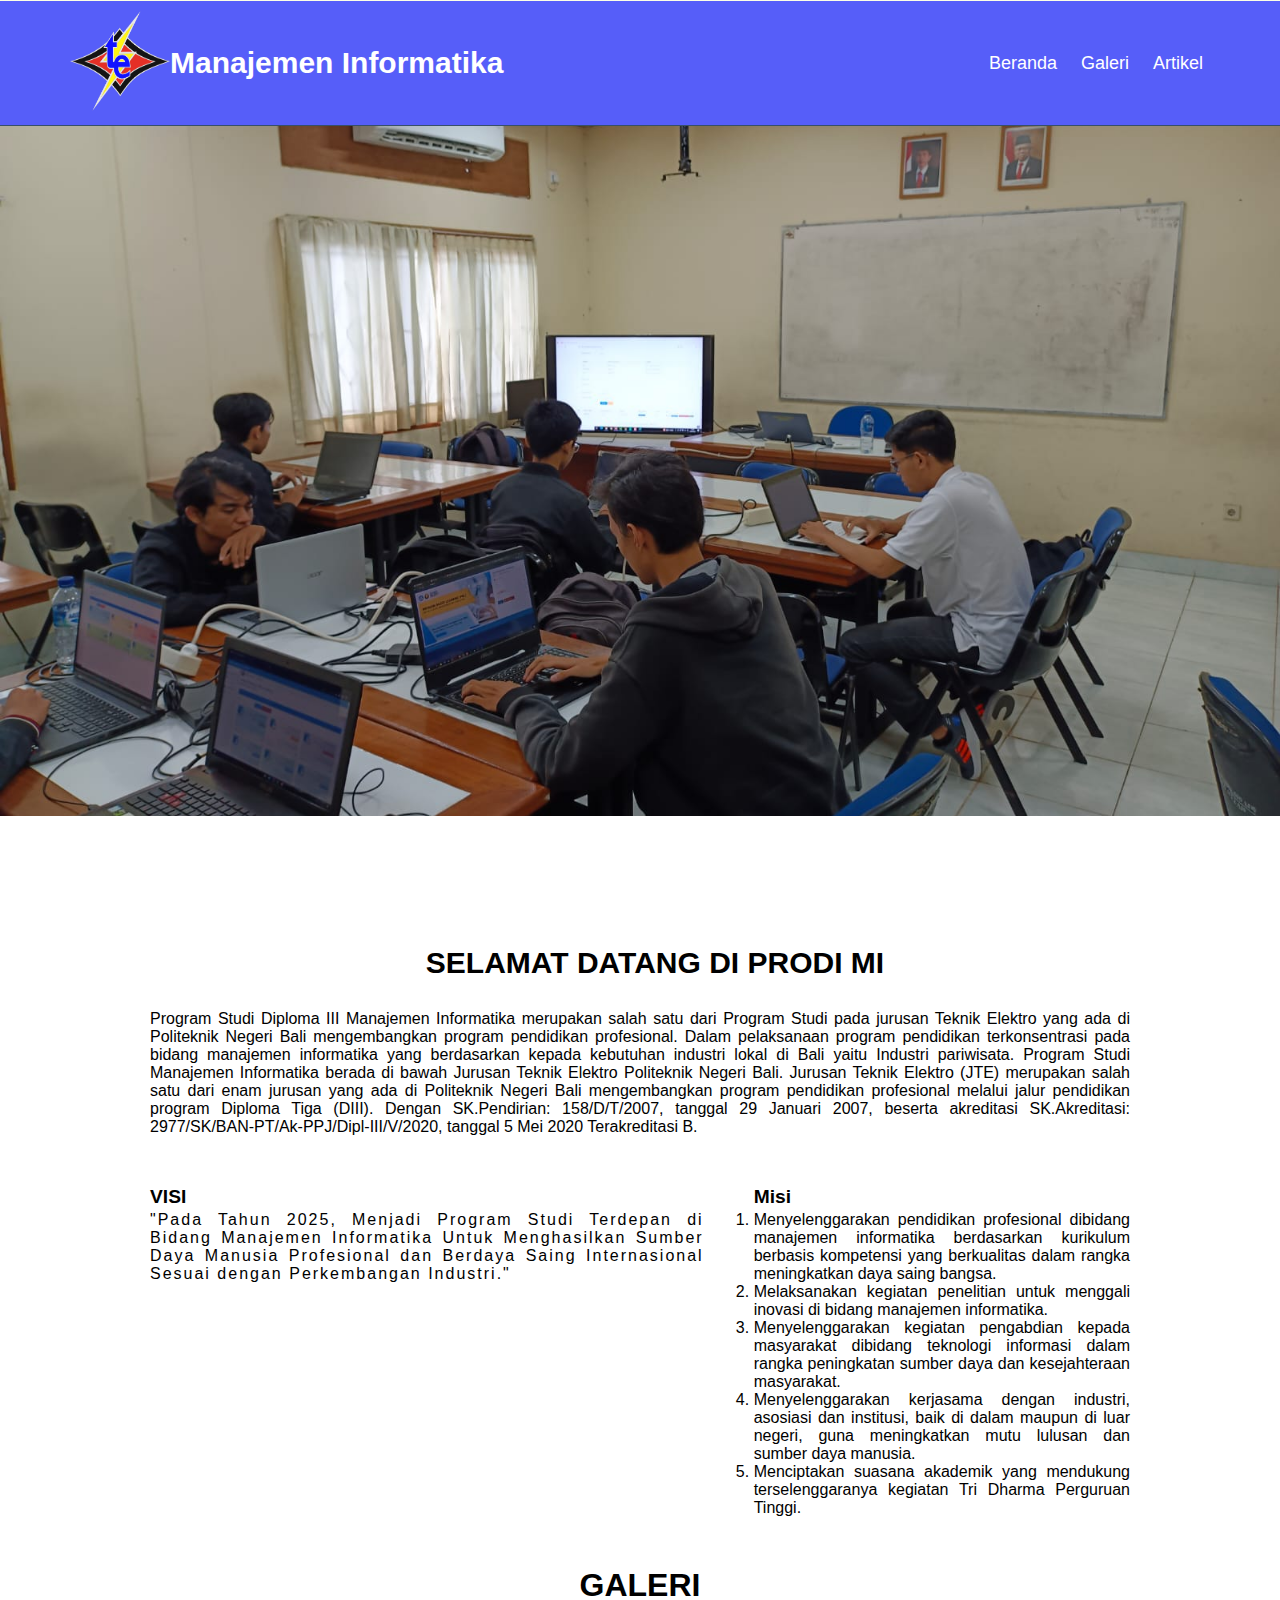
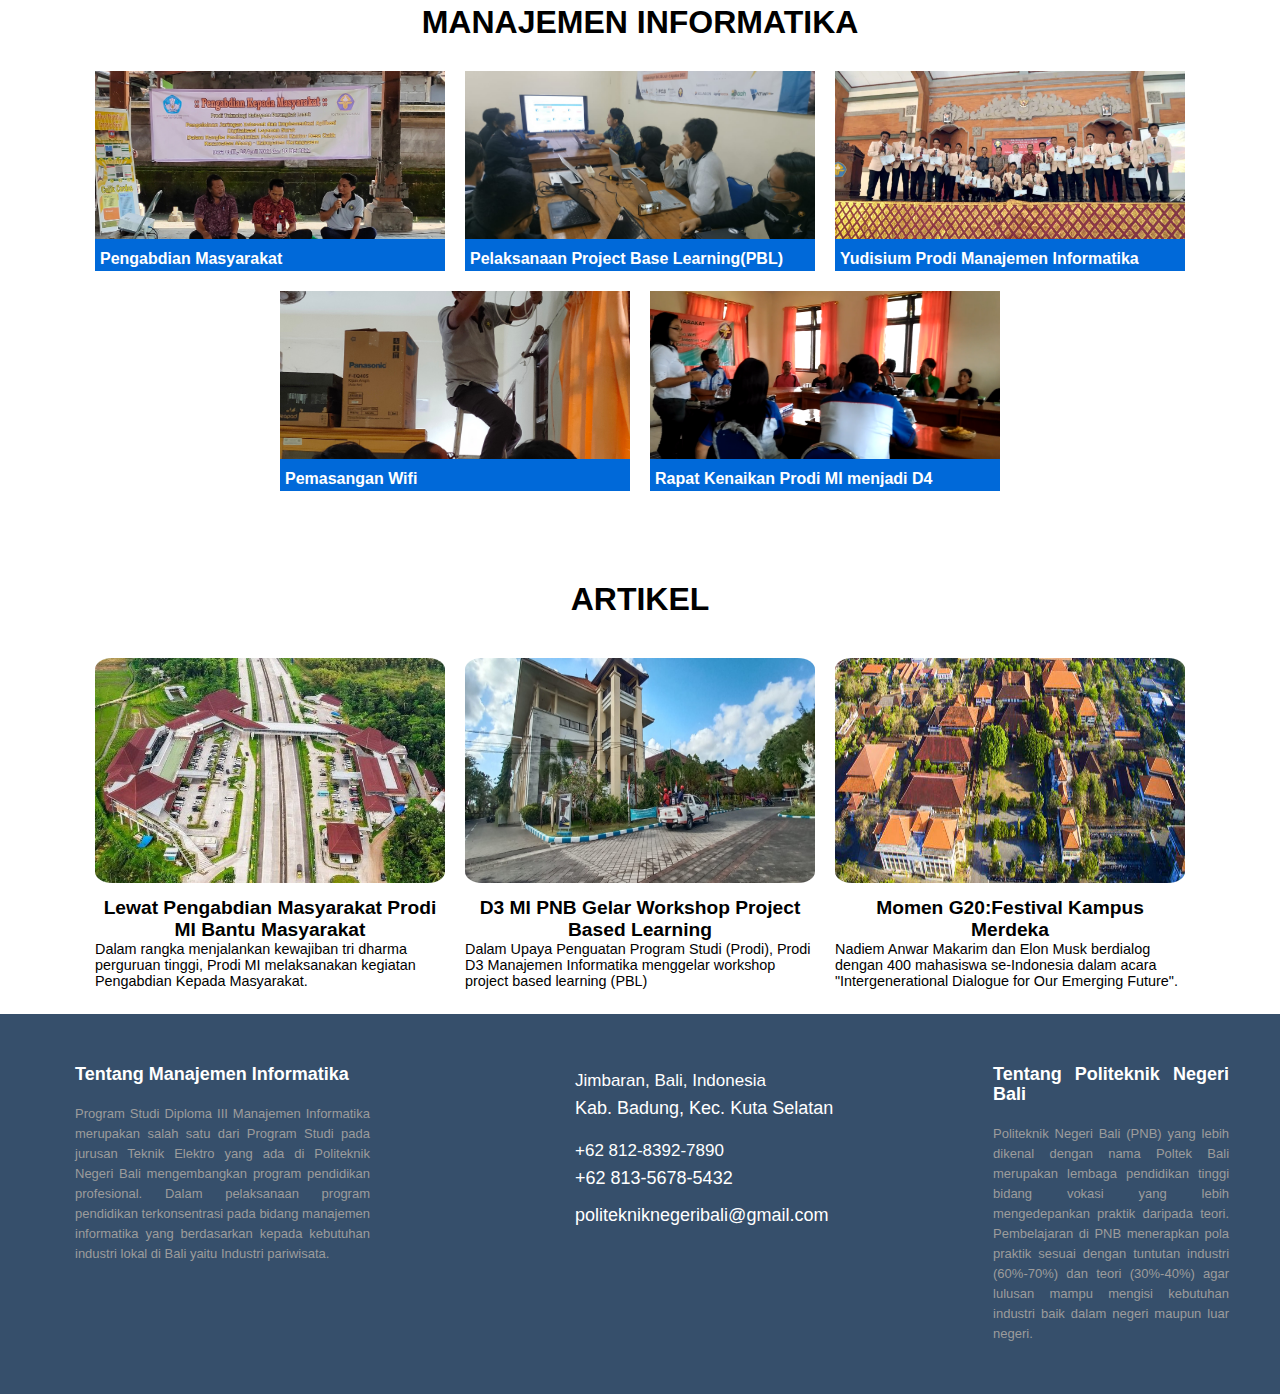
<file: index.html>
<!DOCTYPE html>
<html lang="en">
<head>
    <meta charset="UTF-8">
    <meta http-equiv="X-UA-Compatible" content="IE=edge">
    <meta name="viewport" content="width=device-width, initial-scale=1.0">
    <title>Manajemen Informatika</title>
    <link rel="stylesheet" href="style.css">

    
</head>
<body>

    <!--Navigasi -->
    <nav>
        <ul>
            <!--logo-->
            <li class="img"><a href="#"><img src="gambar/logo_te.png" alt="" width="90px"></a></li>
            <li class="logo">   Manajemen Informatika</li>
            <!-- Class Menu Items-->
            <div class="items" >
                <li><a href="#home">Beranda</a></li>
                <li><a href="#galeri">Galeri</a></li>
                <li><a href="#artikel">Artikel</a></li>
            </div>
        </ul>
    </nav>

    
    <!-- Halaman Slide Show-->
    <div class="slide">
        <div class="slide1"></div>
        <div class="slide2"></div>
        <div class="slide3"></div>
    </div>

    <!-- konten -->
    <section id="home">
        <div class="sambutan">
            <br><br><br><br> <br>
            <h1>SELAMAT DATANG DI PRODI MI</h1>
            <p>
                Program Studi Diploma III Manajemen Informatika merupakan salah satu dari Program Studi pada jurusan Teknik Elektro yang ada di Politeknik Negeri Bali mengembangkan program pendidikan profesional. Dalam pelaksanaan program pendidikan terkonsentrasi pada bidang manajemen informatika yang berdasarkan kepada kebutuhan industri lokal di Bali yaitu Industri pariwisata. Program Studi Manajemen Informatika berada di bawah Jurusan Teknik Elektro Politeknik Negeri Bali. Jurusan Teknik Elektro (JTE) merupakan salah satu dari enam jurusan yang ada di Politeknik Negeri Bali mengembangkan program pendidikan profesional melalui jalur pendidikan program Diploma Tiga (DIII). Dengan SK.Pendirian: 158/D/T/2007, tanggal 29 Januari 2007, beserta akreditasi SK.Akreditasi: 2977/SK/BAN-PT/Ak-PPJ/Dipl-III/V/2020, tanggal 5 Mei 2020 Terakreditasi B.
            </p>
        </div>
        <!--visi misi-->
        <div class="kontenvisi">
            <div class="container">
                <!--Visi Misi-->
                <div class="visiMisi">
    

                    <!--Visi -->
                    <div class="visi">
                        <h5> VISI</h5>
                        <h3>"Pada Tahun 2025, Menjadi Program Studi Terdepan di Bidang Manajemen Informatika Untuk Menghasilkan Sumber Daya Manusia Profesional dan Berdaya Saing Internasional Sesuai dengan Perkembangan Industri."</h3>
                    </div>
    
                    
                    <!--Misi-->
                    <div class="misi">
                        <h5>Misi</h5>
                        <p>
                            <ol type="1">
                                    <li>Menyelenggarakan pendidikan profesional dibidang manajemen informatika berdasarkan kurikulum berbasis kompetensi yang berkualitas dalam rangka meningkatkan daya saing bangsa.</li>
                                    <li>Melaksanakan kegiatan penelitian untuk menggali inovasi di bidang manajemen informatika.</li>
                                    <li>Menyelenggarakan kegiatan pengabdian kepada masyarakat dibidang teknologi informasi dalam rangka peningkatan sumber daya dan kesejahteraan masyarakat.</li>
                                    <li>Menyelenggarakan kerjasama dengan industri, asosiasi dan institusi, baik di dalam maupun di luar negeri, guna meningkatkan mutu lulusan dan sumber daya manusia.</li>
                                    <li>Menciptakan suasana akademik yang mendukung terselenggaranya kegiatan Tri Dharma Perguruan Tinggi.</li>  
                            </ol>
                        </p>
                    </div>
                </div>
            </div>
        </div>
    </section>

    <section id="galeri">
            <div class="galeri">
            <div class="container">
                <h2> GALERI <br> Manajemen Informatika</h2>
                <div class="boxGaleri">
                    <div class="perBox">
                        <img src="gambar/galeri1.jpg" alt="orang duduk">
                        <h3>Pengabdian Masyarakat</h3>
                    </div>
    
                    <div class="perBox">
                        <img src="gambar/galeri6.jpeg" alt="orang melihat ke proyektor">
                        <h3>Pelaksanaan Project Base Learning(PBL)</h3>
                    </div>
    
                    <div class="perBox">
                        <img src="gambar/galeri10.png" alt="foto bersama">
                        <h3>Yudisium Prodi Manajemen Informatika</h3>
                    </div>
    
                    <div class="perBox">
                        <img src="gambar/galeri2.jpg" alt="API">
                        <h3>Pemasangan Wifi</h3>
                    </div>
                    <div class="perBox">
                        <img src="gambar/galeri13.png" alt="Rapat">
                        <h3>Rapat Kenaikan Prodi MI menjadi D4</h3>
                    </div>    
                </div>
            </div>
        </div>
    </section>


    <!--Halaman Untuk Menu Artikel-->
    <section id="artikel">
        <div class="containerArtikelHome ">
            <h2>Artikel</h2>
    
            <div class="artikelHome">
                <div class="perArtikelHome">
                    <img src="gambar/galeri16.jpeg" alt="halaman luas">
                    <h3> Lewat Pengabdian Masyarakat Prodi MI Bantu Masyarakat </h3>
                    <p>
                        Dalam rangka menjalankan kewajiban tri dharma perguruan tinggi, Prodi MI melaksanakan kegiatan Pengabdian Kepada Masyarakat.
                    </p>
                </div>
    
                <div class="perArtikelHome">
                    <img src="gambar/galeri17.jpeg" alt="gedung">
                    <h3> D3 MI PNB Gelar Workshop Project Based Learning</h3>
                    <p>
                        Dalam Upaya Penguatan Program Studi (Prodi), Prodi D3 Manajemen Informatika menggelar workshop project based learning (PBL)
                    </p>
                </div>
    
    
                <div class="perArtikelHome">
                    <img src="gambar/R.jpeg" alt="kampus">
                    
                    <a href="artikel1.html"><h3>Momen G20:Festival Kampus Merdeka</h3></a>
                    <p>
                        Nadiem Anwar Makarim dan Elon Musk berdialog dengan 400 mahasiswa se-Indonesia dalam acara "Intergenerational Dialogue for Our Emerging Future".
                    </p>
                </div>
            </div>
        </div>
    </section>

    <footer class="footer-distributed">
        <div class="footer-left">

            <p class="footer-company-about">
                <span>Tentang Manajemen Informatika</span>
                Program Studi Diploma III Manajemen Informatika merupakan salah satu dari Program Studi pada jurusan Teknik Elektro yang ada di Politeknik Negeri Bali mengembangkan program pendidikan profesional. Dalam pelaksanaan program pendidikan terkonsentrasi pada bidang manajemen informatika yang berdasarkan kepada kebutuhan industri lokal di Bali yaitu Industri pariwisata.
            </p>

        </div>
        <div class="footer-center">
            <div>

                <p style="padding-bottom: 15px;"><span>Jimbaran, Bali, Indonesia</span>Kab. Badung, Kec. Kuta Selatan</p>
            </div>
            <div>

                <p style="padding-bottom: 15px;"><span>+62 812-8392-7890</span>+62 813-5678-5432</p>
            </div>
            <div>

                <p>politekniknegeribali@gmail.com</p>
            </div>
        </div>
        <div class="footer-right">
            <p class="footer-company-about">
                <span>Tentang Politeknik Negeri Bali</span>
                Politeknik Negeri Bali (PNB) yang lebih dikenal dengan nama Poltek Bali merupakan lembaga pendidikan tinggi bidang vokasi yang lebih mengedepankan praktik daripada teori. Pembelajaran di PNB menerapkan pola praktik sesuai dengan tuntutan industri (60%-70%) dan teori (30%-40%) agar lulusan mampu mengisi kebutuhan industri baik dalam negeri maupun luar negeri.
            </p>
        </div>    
    </footer>
</body>
</html>
</file>
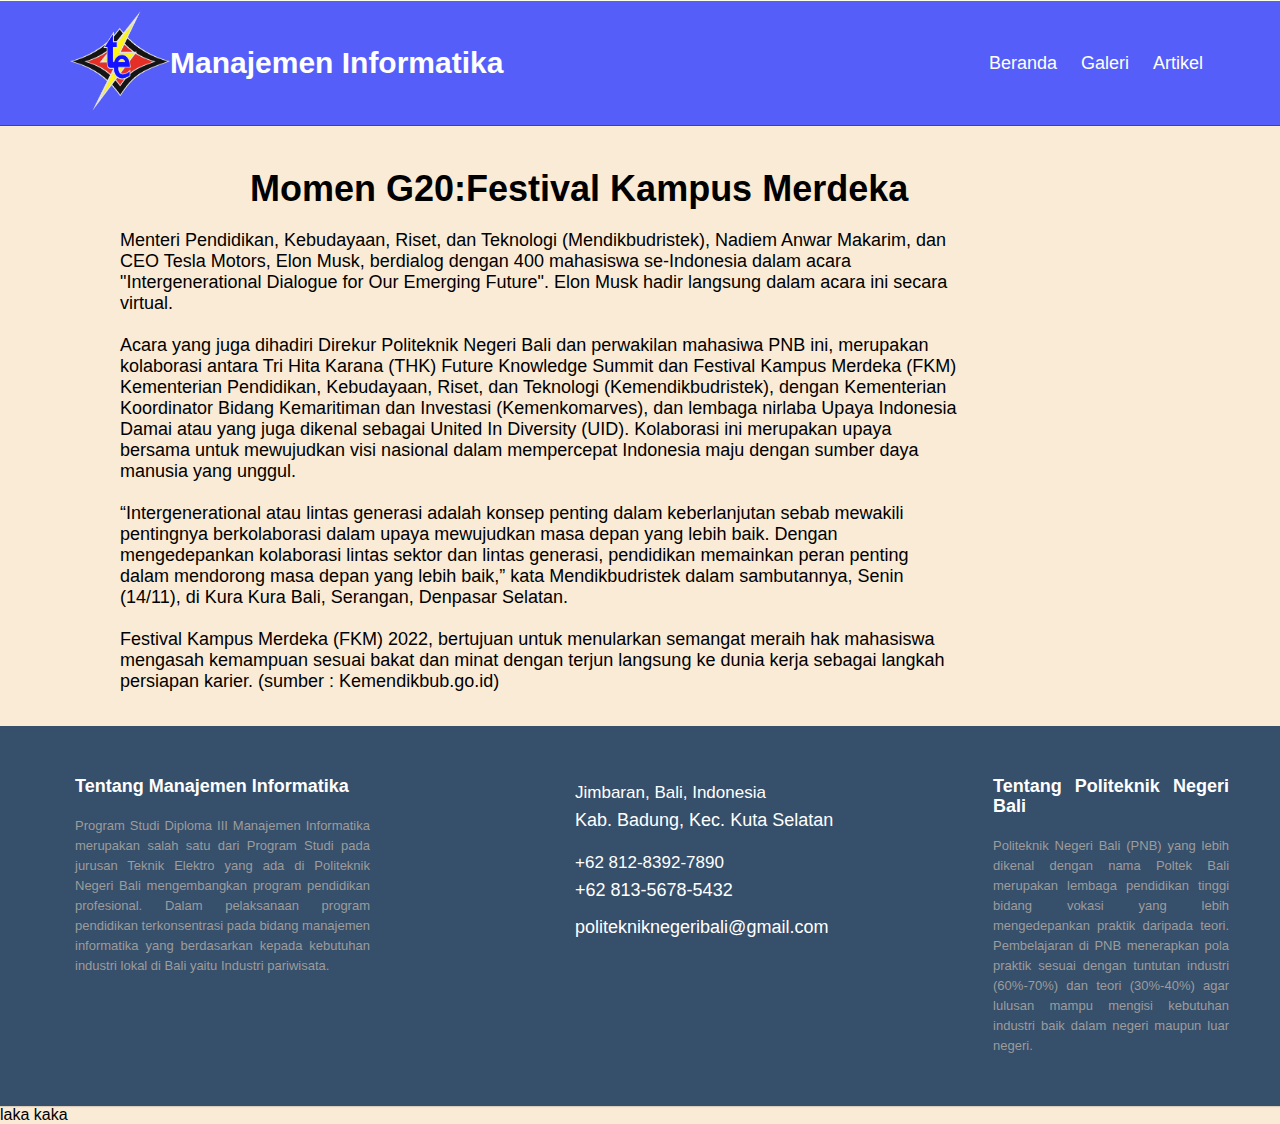
<file: artikel1.html>
<!DOCTYPE html>
<html lang="en">
<head>

    <link rel="stylesheet" type="text/css" href="style.css">
</head>


<body style="background-color: #FAEBD6;">
    <!--Navigasi -->
    <nav>
        <ul>
            <!--logo-->
            <li class="img"><a href="#"><img src="gambar/logo_te.png" alt="" width="90px"></a></li>
            <li class="logo">   Manajemen Informatika</li>
            <!-- Class Menu Items-->
            <div class="items">
                <li><a href="index.html">Beranda</a></li>
                <li><a href="index.html">Galeri</a></li>
                <li><a href="index.html">Artikel</a></li>
            </div>
        </ul>
    </nav>
  
  <div class="badan">      
    <div class="badan-1">
        <br><br>
        <h1>Momen G20:Festival Kampus Merdeka</h1>
        <p>Menteri Pendidikan, Kebudayaan, Riset, dan Teknologi (Mendikbudristek), Nadiem Anwar Makarim, dan CEO Tesla Motors, Elon Musk, berdialog dengan 400 mahasiswa se-Indonesia dalam acara "Intergenerational Dialogue for Our Emerging Future". Elon Musk hadir langsung dalam acara ini secara virtual. <br> <br>

 

            Acara yang juga dihadiri Direkur Politeknik Negeri Bali dan perwakilan mahasiwa PNB ini, merupakan kolaborasi antara Tri Hita Karana (THK) Future Knowledge Summit dan Festival Kampus Merdeka (FKM) Kementerian Pendidikan, Kebudayaan, Riset, dan Teknologi (Kemendikbudristek), dengan Kementerian Koordinator Bidang Kemaritiman dan Investasi (Kemenkomarves), dan lembaga nirlaba Upaya Indonesia Damai atau yang juga dikenal sebagai United In Diversity (UID). Kolaborasi ini merupakan upaya bersama untuk mewujudkan visi nasional dalam mempercepat Indonesia maju dengan sumber daya manusia yang unggul.
            <br>
             <br>
            
            “Intergenerational atau lintas generasi adalah konsep penting dalam keberlanjutan sebab mewakili pentingnya berkolaborasi dalam upaya mewujudkan masa depan yang lebih baik. Dengan mengedepankan kolaborasi lintas sektor dan lintas generasi, pendidikan memainkan peran penting dalam mendorong masa depan yang lebih baik,” kata Mendikbudristek dalam sambutannya, Senin (14/11), di Kura Kura Bali, Serangan, Denpasar Selatan.
            
             
            <br> <br>
            Festival Kampus Merdeka (FKM) 2022, bertujuan untuk menularkan semangat meraih hak mahasiswa mengasah kemampuan sesuai bakat dan minat dengan terjun langsung ke dunia kerja sebagai langkah persiapan karier. (sumber : Kemendikbub.go.id)</p>

            <!-- apa aja -->
            <!-- iya ya -->

    </div>

    
    <div id="navigasi-kanan">   </div>   

   
  </div>

  <footer class="footer-distributed">
    <div class="footer-left">

        <p class="footer-company-about">
            <span>Tentang Manajemen Informatika</span>
            Program Studi Diploma III Manajemen Informatika merupakan salah satu dari Program Studi pada jurusan Teknik Elektro yang ada di Politeknik Negeri Bali mengembangkan program pendidikan profesional. Dalam pelaksanaan program pendidikan terkonsentrasi pada bidang manajemen informatika yang berdasarkan kepada kebutuhan industri lokal di Bali yaitu Industri pariwisata.
        </p>

    </div>
    <div class="footer-center">
        <div>

            <p style="padding-bottom: 15px;"><span>Jimbaran, Bali, Indonesia</span>Kab. Badung, Kec. Kuta Selatan</p>
        </div>
        <div>

            <p style="padding-bottom: 15px;"><span>+62 812-8392-7890</span>+62 813-5678-5432</p>
        </div>
        <div>

            <p>politekniknegeribali@gmail.com</p>
        </div>
    </div>
    <div class="footer-right">
        <p class="footer-company-about">
            <span>Tentang Politeknik Negeri Bali</span>
            Politeknik Negeri Bali (PNB) yang lebih dikenal dengan nama Poltek Bali merupakan lembaga pendidikan tinggi bidang vokasi yang lebih mengedepankan praktik daripada teori. Pembelajaran di PNB menerapkan pola praktik sesuai dengan tuntutan industri (60%-70%) dan teori (30%-40%) agar lulusan mampu mengisi kebutuhan industri baik dalam negeri maupun luar negeri.
        </p>
    </div>   
    
</footer>

<tr>
    <td style="background-color: green;">laka</td>
    <td>kaka</td>
</tr>
</body>
</html>
</file>
<file: style.css>
/* Menjadikan semua style body,paragraf*/
* {
    text-decoration: none;
    margin: 0px;
    padding: 0px;
    box-sizing: border-box;
    font-family: Arial, Helvetica, sans-serif;
  }
  
  body {
    margin: 0px;
    padding: 0px;
  }
  
  /* Navigasi Menu */
  
  nav {
    background: #565ef9;
    padding: 10px 40px 10px 70px;
    border: 1px solid #fcffe7;
    position: sticky;
    position: -webkit-sticky;
    top: 0;
    z-index: 1;
    border-bottom: 1px solid #364f6b;
    border-left: none;
    border-right: none;
    color: white;
  }
  
  nav ul {
    display: flex;
    position: sticky;
    position: -webkit-sticky;
    list-style: none;
    flex-wrap: wrap;
    align-items: center;
    justify-content: center;
    color: white;
  }
  
  /* LOGO */
  nav ul li.logo {
    flex: 1;
    font-size: 30px;
    font-weight: bold;
  }
  
  nav ul li.logo:hover {
    color: #fdfe0d;
  }
  
  /* Menu item */
  nav ul .items {
    padding: 0 25px;
    display: inline-flex;
    color: white;
  }
  
  nav ul .items a {
    text-decoration: none;
    font-size: 18px;
    padding: 0 12px;
    color: white;
  }
  
  nav ul .items a:hover {
    color: #fdfe0d;
  }
  
  

  
  /* Property CSS Slide Show*/
  
  .slide {
    max-width: auto;
    height: 690px;
    position: relative;
  }
  
  .slide1,
  .slide2,
  .slide3,
  .slide4 {
    position: absolute;
    width: 100%;
    height: 100%;
  }
  .slide1 {
    background: url(gambar/galeri4.jpg) no-repeat center;
    background-size: cover;
    animation: fade1 8s infinite;
    -webkit-animation: fade1 8s infinite;
  }
  .slide2 {
    background: url(gambar/galeri10.png) no-repeat center;
    background-size: cover;
    animation: fade2 8s infinite;
    -webkit-animation: fade2 8s infinite;
  }
  .slide3 {
    background: url(gambar/galeri7.jpeg) no-repeat center;
    background-size: cover;
    animation: fade3 8s infinite;
    -webkit-animation: fade3 8s infinite;
  }
  
  /* Property CSS Animasi Slide Show*/
  @keyframes fade1 {
    0% {
      opacity: 1;
    }
    33.3333% {
      opacity: 0;
    }
    66.666% {
      opacity: 0;
    }
    100% {
      opacity: 1;
    }
  }
  
  @keyframes fade2 {
    0% {
      opacity: 0;
    }
    33.3333% {
      opacity: 1;
    }
    66.666% {
      opacity: 0;
    }
    100% {
      opacity: 0;
    }
  }
  @keyframes fade3 {
    0% {
      opacity: 1;
    }
    33.3333% {
      opacity: 0;
    }
    66.666% {
      opacity: 1;
    }
    100% {
      opacity: 0;
    }
  }
  
  @keyframes fade4 {
    0% {
      opacity: 0;
    }
    33.3333% {
      opacity: 0;
    }
    66.666% {
      opacity: 1;
    }
    100% {
      opacity: 0;
    }
  }


  .sambutan {
    display: -webkit-box;
    display: -ms-flexbox;
    display: flex;
    -webkit-box-align: center;
    -ms-flex-align: center;
    align-items: center;
    -webkit-box-pack: center;
    -ms-flex-pack: center;
    justify-content: center;
    -webkit-box-orient: vertical;
    -webkit-box-direction: normal;
    -ms-flex-direction: column;
    flex-direction: column;
    text-align: center;
    padding: 40px 0;
    color: black;
  }
  

  .sambutan h1 {
    font-size: 30px;
    text-transform: uppercase;
    font-weight: bold;
    color: black;
    margin-right: 220px;
  }
  .sambutan p {
    padding: 10px 0;
    font-size: 1rem;
    font-weight: normal;
    text-align: justify;
    margin-left: 150px;
    margin-right: 150px;
  }

  
  
  .kontenvisi .container {
    display: -webkit-box;
    display: -ms-flexbox;
    display: flex;
  }
  
  
  /*Untuk Visi Misi*/
  .kontenvisi .container .visiMisi {
    display: -webkit-box;
    display: -ms-flexbox;
    display: flex;
    -webkit-box-pack: justify;
    -ms-flex-pack: justify;
    justify-content: space-between;
    margin-left: 50px;
    margin-right: 150px;
    text-align: justify;
  }
  
  /*Untuk Visi*/
  .kontenvisi .container .visiMisi .visi {
    margin: 0 50px 0 100px;

  }
  
  .kontenvisi .container .visiMisi .visi h5 {
    font-size: 1.2rem;
margin-bottom: 3px;
  }
  
  .kontenvisi .container .visiMisi .visi h3 {
    font-size: 1.0rem;
    font-weight: 300;
    letter-spacing: 2px;
  }
  
  /*Untuk Misi*/
  .kontenvisi .container .visiMisi .misi h5 {
    font-size: 1.2rem;
margin-bottom: 3px;
  }
  
  .kontenvisi .container .visiMisi .misi p {
    font-size: 1.2rem;
    font-family: "PT Serif", sans-serif;
  }
  
  /* Property CSS Galeri*/

.galeri {
    padding: 50px 0;
  }
  .galeri h2 {
    text-align: center;
    font-size: 2rem;
    font-weight: 600;
    text-transform: uppercase;
  }
  
  .galeri .boxGaleri {
    display: -webkit-box;
    display: -ms-flexbox;
    display: flex;
    -webkit-box-pack: center;
    -ms-flex-pack: center;
    justify-content: center;
    -ms-flex-wrap: wrap;
    flex-wrap: wrap;
    margin-top: 20px;
  }
  
  .galeri .boxGaleri .perBox {
    position: relative;
    margin: 10px;
    width: 350px;
    height: 200px;
    overflow: hidden;
  }
  
  .galeri .boxGaleri .perBox img {
    position: absolute;
    top: 0;
    left: 0;
    -o-object-fit: cover;
    object-fit: cover;
    width: 100%;
    height: 100%;
    -webkit-transition: -webkit-transform 0.5s;
    transition: -webkit-transform 0.5s;
    transition: transform 0.5s;
    transition: transform 0.5s, -webkit-transform 0.5s;
  }
  
  .galeri .boxGaleri .perBox h3 {
    position: absolute;
    bottom: -8px;
    display: -webkit-box;
    display: -ms-flexbox;
    display: flex;
    -webkit-box-align: center;
    -ms-flex-align: center;
    align-items: center;
    left: 0;
    padding-left: 5px;
    color: #fff;
    width: 100%;
    height: 40px;
    background-color: #0069d9;
    font-size: 1rem;
  }
  
  .galeri .boxGaleri .perBox:hover img {
    opacity: 0.6;
    -webkit-transform: scale(1.2);
    transform: scale(1.2);
  }

  
/* Property CSS Artikel*/
.containerArtikelHome {
    padding-top: 30px;
    padding-bottom: 15px;
  }
  
  .containerArtikelHome h2 {
    text-align: center;
    font-size: 2rem;
    font-weight: 600;
    text-transform: uppercase;
  }
  
  .containerArtikelHome .artikelHome {
    display: -webkit-box;
    display: -ms-flexbox;
    display: flex;
    -webkit-box-pack: center;
    -ms-flex-pack: center;
    justify-content: center;
    -webkit-box-align: center;
    -ms-flex-align: center;
    align-items: center;
    -ms-flex-wrap: wrap;
    flex-wrap: wrap;
    margin-top: 30px;
  }
  
  .containerArtikelHome .artikelHome .perArtikelHome {
    width: 350px;
    margin: 10px;
    text-decoration: none;
    cursor: pointer;
  }
  
  .containerArtikelHome .artikelHome .perArtikelHome img {
    width: 100%;
    height: 225px;
    border-radius: 5%;
    margin-bottom: 10px;
  }
  
  .containerArtikelHome .artikelHome .perArtikelHome h3 {
    
    font-size: 1.2rem;
    text-align: center;
    font-weight: 900;
    color: #000;
  }
  .containerArtikelHome .artikelHome .perArtikelHome:hover h3 {
    color: #353bba;
    -webkit-transition: 0.3s;
    transition: 0.3s;
  }
  
  .containerArtikelHome .artikelHome .perArtikelHome small {
    color: #000;
  }
  
  .containerArtikelHome .artikelHome .perArtikelHome small span {
    color: #0e85e7;
    font-weight: 700;
  }
  
  .containerArtikelHome .artikelHome .perArtikelHome p {
    font-size: 0.9rem;
    color: #000;
  }

  /* footer */
  
  .footer-distributed{
    background-color: #364f6b;
    box-shadow: 0 1px 1px 0 rgba(0, 0, 0, 0.12);
	box-sizing: border-box;
	width: 100%;
	text-align: justify;
	font: bold 18px sans-serif;
	padding: 50px 50px;
}

.footer-distributed .footer-left,
.footer-distributed .footer-center,
.footer-distributed .footer-right{
	display: inline-block;
	vertical-align: top;
}

/* Footer left */

.footer-distributed .footer-left{
	width: 25%;
  margin-right: 200px;
  margin-left: 25px;
}

.footer-distributed .footer-company-name{
	color: #9c9c9c;
	font-size: 14px;
	font-weight: normal;
	line-height: 18px;
	margin: 0;
}

/* Footer Center */

.footer-distributed .footer-center{
	width: 35%;
}

.footer-distributed .footer-center i{
	background-color:  #353bba;
	color: #ffffff;
	font-size: 25px;
	width: 38px;
	height: 38px;
	border-radius: 50%;
	text-align: center;
	line-height: 75px;
	margin: 10px 15px;
	vertical-align: middle;
}

.footer-distributed .footer-center i.fa-envelope{
	font-size: 17px;
	line-height: 38px;
}

.footer-distributed .footer-center p{
	display: inline-block;
	color: #ffffff;
    font-weight:400;
	vertical-align: middle;
	margin:0;
}

.footer-distributed .footer-center p span{
	display:block;
    color: white;
	font-weight: normal;
	font-size:17px;
	line-height:2;
}

.footer-distributed .footer-center p a{
	color:  white;
	text-decoration: none;;
}

.footer-distributed .footer-links a:before {
    content: "|";
    font-weight:300;
    font-size: 20px;
    left: 0;
    color: #fff;
    display: inline-block;
    padding-right: 5px;
}

.footer-distributed .footer-links .link-1:before {
    content: none;
}

/* Footer Right */

.footer-distributed .footer-right{
	width: 20%;


}

.footer-distributed .footer-company-about{
	line-height: 20px;
	color:  #9c9c9c;
	font-size: 13px;
	font-weight: normal;
	margin: 0;
}

.footer-distributed .footer-company-about span{
	display: block;
	color:  #ffffff;
	font-size: 18px;
	font-weight: bold;
	margin-bottom: 20px;
}

.footer-distributed .footer-icons{
	margin-top: 25px;
}

.footer-distributed .footer-icons a{
	display: inline-block;
	width: 35px;
	height: 35px;
	cursor: pointer;
	background-color:  rgb(177, 177, 177);
	border-radius: 2px;

	font-size: 20px;
	color: #ffffff;
	text-align: center;
	line-height: 35px;

	margin-right: 3px;
	margin-bottom: 5px;
}



h1{color: black; padding-left: 250px; padding-bottom: 20px;}
img{ width: 100px; height: 100px;}
.kiri{float:left;}
.kanan{float: right;}
hr {
    position: fixed;
    background-color: #424242;

    width: 100%;
    height: 20px;
    z-index: 800;

}
.badan{
  
    height: 600px;
    width: 100%;

    color: black;
    font-family: Arial, Helvetica, sans-serif;
    font-size: 18px;
    position: relative;

}
.badan p{
  padding-right: 320px;
padding-left: 120px;}



#konten {
    float: center;
    height: 600px;
    width: 100%;

    color: #2e2e2e;
    font-family: 'Muli', sans-serif;
    font-size: 14px;
    position: relative;
    border-style: double;
}
</file>
